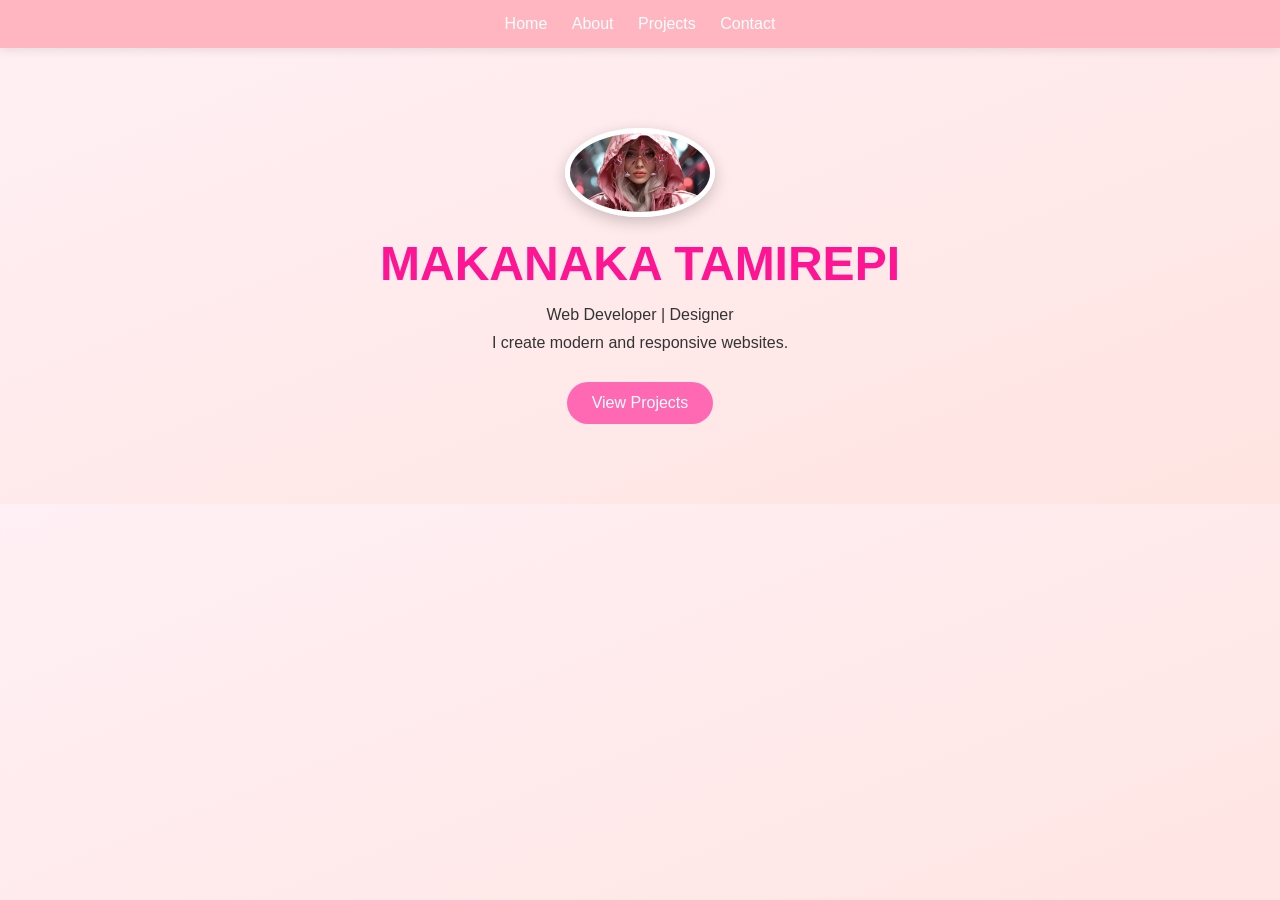
<file: index.html>
<!DOCTYPE html>
<html lang="en">
<head>
    <meta charset="UTF-8">
    <meta name="viewport" content="width=device-width, initial-scale=1.0">
    <title>Home</title>
    <link rel="stylesheet" href="style.css">
</head>
<body>

<nav>
    <a href="index.html">Home</a>
    <a href="about.html">About</a>
    <a href="projects.html">Projects</a>
    <a href="contact.html">Contact</a>
</nav>

<section class="hero">
    <img src="project1.webp" alt="Profile Photo">
    <h1>MAKANAKA TAMIREPI</h1>
    <p>Web Developer | Designer</p>
    <p>I create modern and responsive websites.</p>
    <a href="projects.html" class="btn">View Projects</a>
</section>

</body>
</html>
</file>
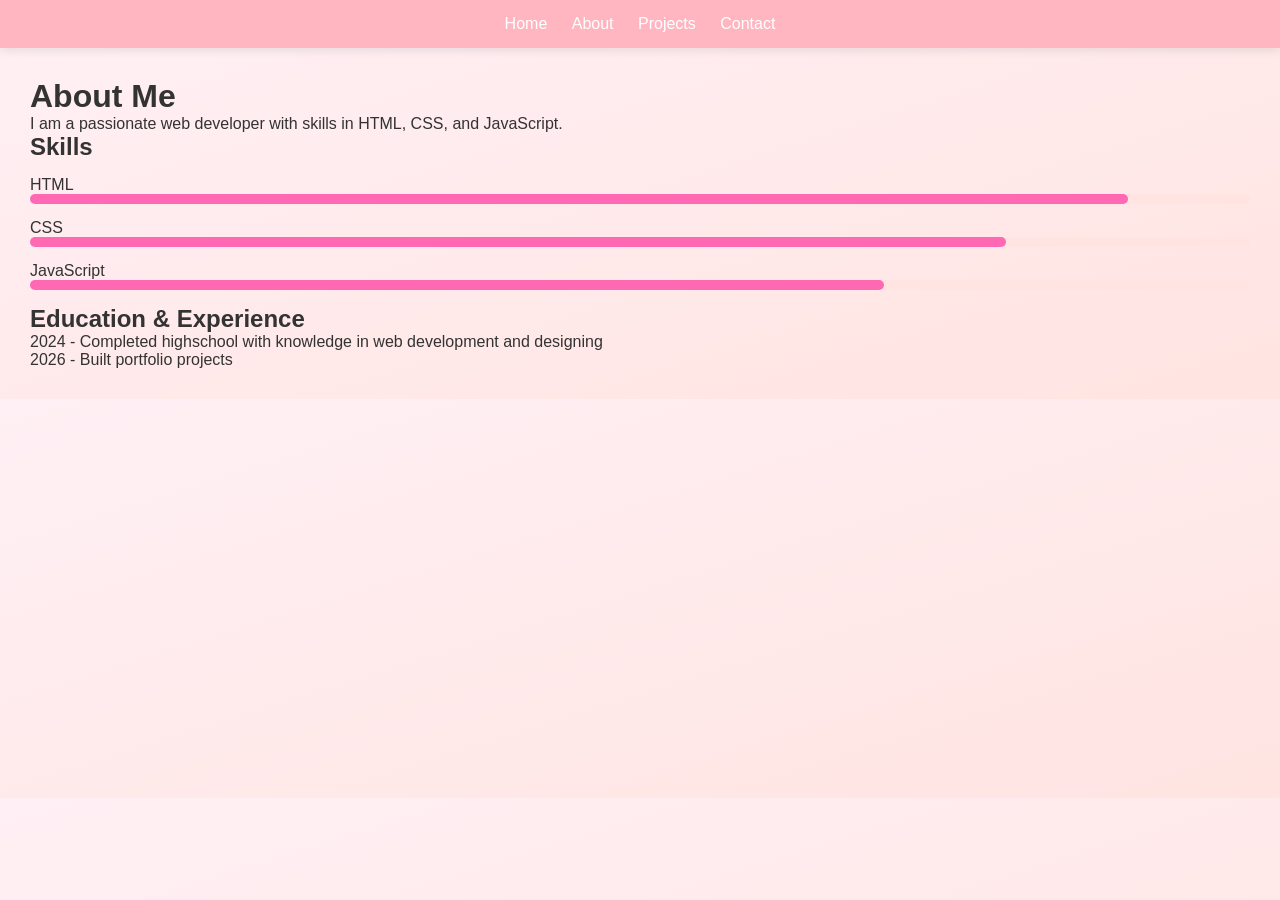
<file: about.html>
<!DOCTYPE html>
<html lang="en">
<head>
    <meta charset="UTF-8">
    <meta name="viewport" content="width=device-width, initial-scale=1.0">
    <title>About</title>
    <link rel="stylesheet" href="style.css">
</head>
<body>

<nav>
    <a href="index.html">Home</a>
    <a href="about.html">About</a>
    <a href="projects.html">Projects</a>
    <a href="contact.html">Contact</a>
</nav>

<div class="container">
    <h1>About Me</h1>
    <p>I am a passionate web developer with skills in HTML, CSS, and JavaScript.</p>

    <h2>Skills</h2>

    <div class="skill">
        <p>HTML</p>
        <div class="skill-bar">
            <div class="skill-level" style="width:90%"></div>
        </div>
    </div>

    <div class="skill">
        <p>CSS</p>
        <div class="skill-bar">
            <div class="skill-level" style="width:80%"></div>
        </div>
    </div>
	
	<div class="skill">
        <p>JavaScript</p>
        <div class="skill-bar">
            <div class="skill-level" style="width:70%"></div>
        </div>
    </div>


    <h2>Education & Experience</h2>
    <div class="timeline">
        <p>2024 - Completed highschool with knowledge in web development and designing </p>
        <p>2026 - Built portfolio projects</p>
    </div>
</div>

</body>
</html>
</file>
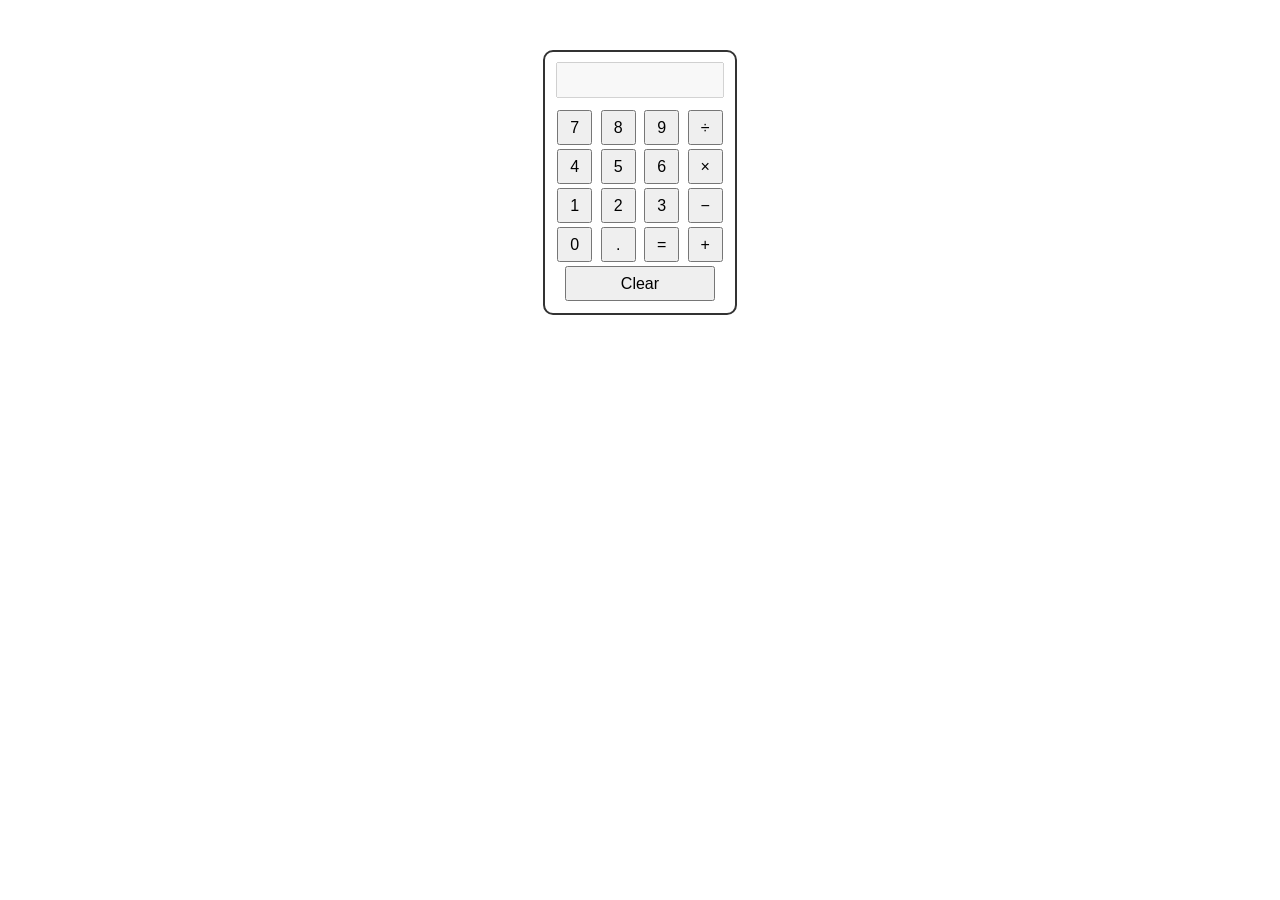
<file: calculator.html>
<!DOCTYPE html>
<html>
<head>
    <title>Simple Calculator</title>
    <style>
        body {
            font-family: Arial;
            text-align: center;
            margin-top: 50px;
        }
        #calculator {
            display: inline-block;
            padding: 10px;
            border: 2px solid #333;
            border-radius: 10px;
        }
        input {
            width: 160px;
            height: 30px;
            margin-bottom: 10px;
            text-align: right;
            font-size: 18px;
        }
        button {
            width: 35px;
            height: 35px;
            margin: 2px;
            font-size: 16px;
        }
    </style>
</head>
<body>

<div id="calculator">
    <input type="text" id="display" disabled><br>

    <button onclick="press('7')">7</button>
    <button onclick="press('8')">8</button>
    <button onclick="press('9')">9</button>
    <button onclick="press('/')">÷</button><br>

    <button onclick="press('4')">4</button>
    <button onclick="press('5')">5</button>
    <button onclick="press('6')">6</button>
    <button onclick="press('*')">×</button><br>

    <button onclick="press('1')">1</button>
    <button onclick="press('2')">2</button>
    <button onclick="press('3')">3</button>
    <button onclick="press('-')">−</button><br>

    <button onclick="press('0')">0</button>
    <button onclick="press('.')">.</button>
    <button onclick="calculate()">=</button>
    <button onclick="press('+')">+</button><br>

    <button onclick="clearDisplay()" style="width: 150px;">Clear</button>
</div>

<script>
    function press(value) {
        document.getElementById("display").value += value;
    }

    function calculate() {
        try {
            document.getElementById("display").value = 
                eval(document.getElementById("display").value);
        } catch {
            alert("Invalid expression");
        }
    }

    function clearDisplay() {
        document.getElementById("display").value = "";
    }
</script>

</body>
</html>
</file>
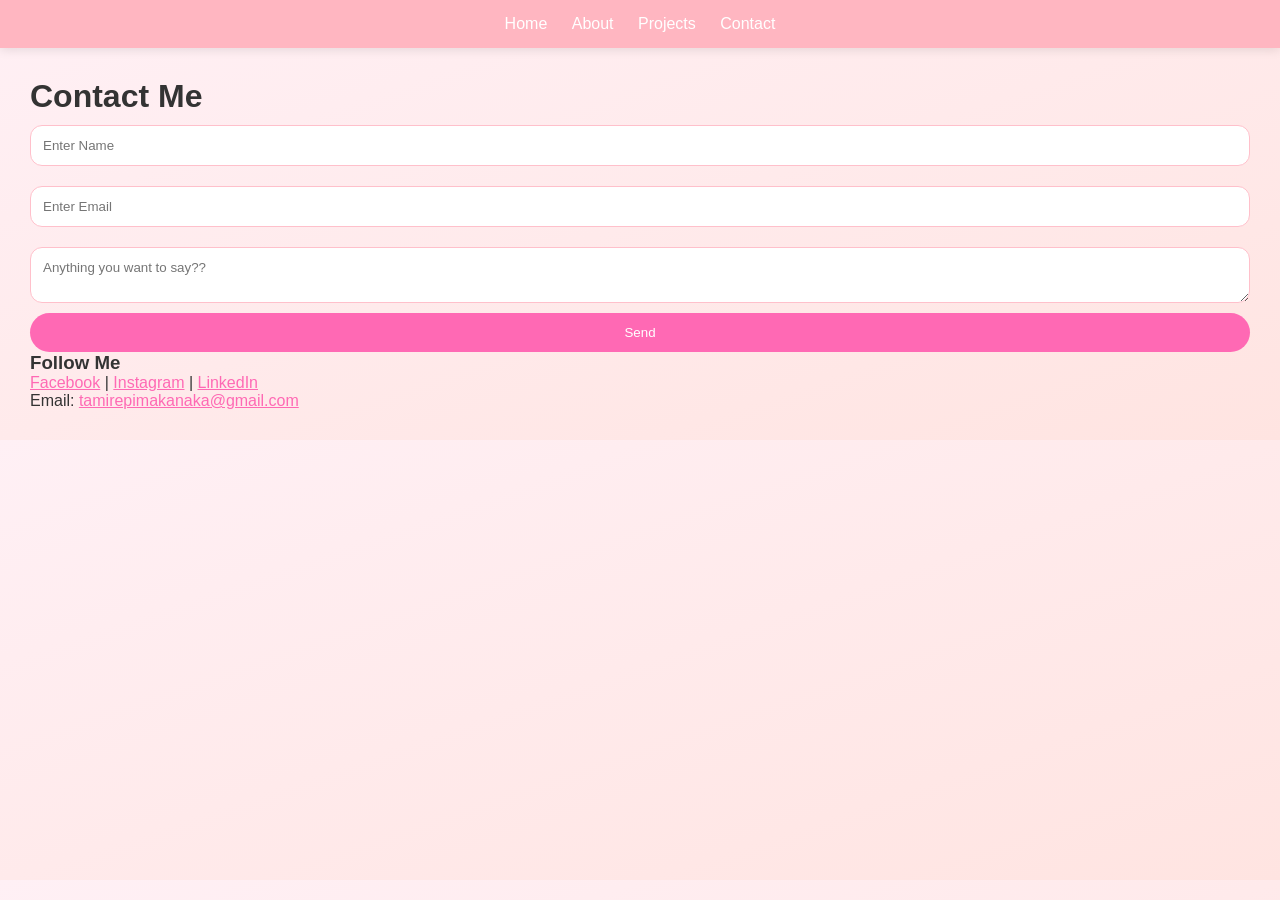
<file: contact.html>
<!DOCTYPE html>
<html lang="en">
<head>
    <meta charset="UTF-8">
    <meta name="viewport" content="width=device-width, initial-scale=1.0">
    <title>Contact</title>
    <link rel="stylesheet" href="style.css">
</head>
<body>

<nav>
    <a href="index.html">Home</a>
    <a href="about.html">About</a>
    <a href="projects.html">Projects</a>
    <a href="contact.html">Contact</a>
</nav>

<div class="container">
    <h1>Contact Me</h1>

    <form>
        <input type="text" placeholder="Enter Name" required>
        <input type="email" placeholder="Enter Email" required>
        <textarea placeholder="Anything you want to say??" required></textarea>
        <button type="submit">Send</button>
    </form>

    <h3>Follow Me</h3>
    <p>
        <a href="https://www.facebook.com/share/1CYYcNZ2Kf/">Facebook</a> |
        <a href="https://www.instagram.com/invites/contact/?utm_source=ig_contact_invite&utm_medium=copy_link&utm_content=q4pxi9w">Instagram</a> |
        <a href="https://www.linkedin.com/in/makanaka-tamirepi-09905a35a?utm_source=share_via&utm_content=profile&utm_medium=member_android">LinkedIn</a>
    </p>

    <p>Email: <a href="mmailto:tamirepimakanaka@gmail.com">tamirepimakanaka@gmail.com</a></p>
</div>

</body>
</html>
</file>
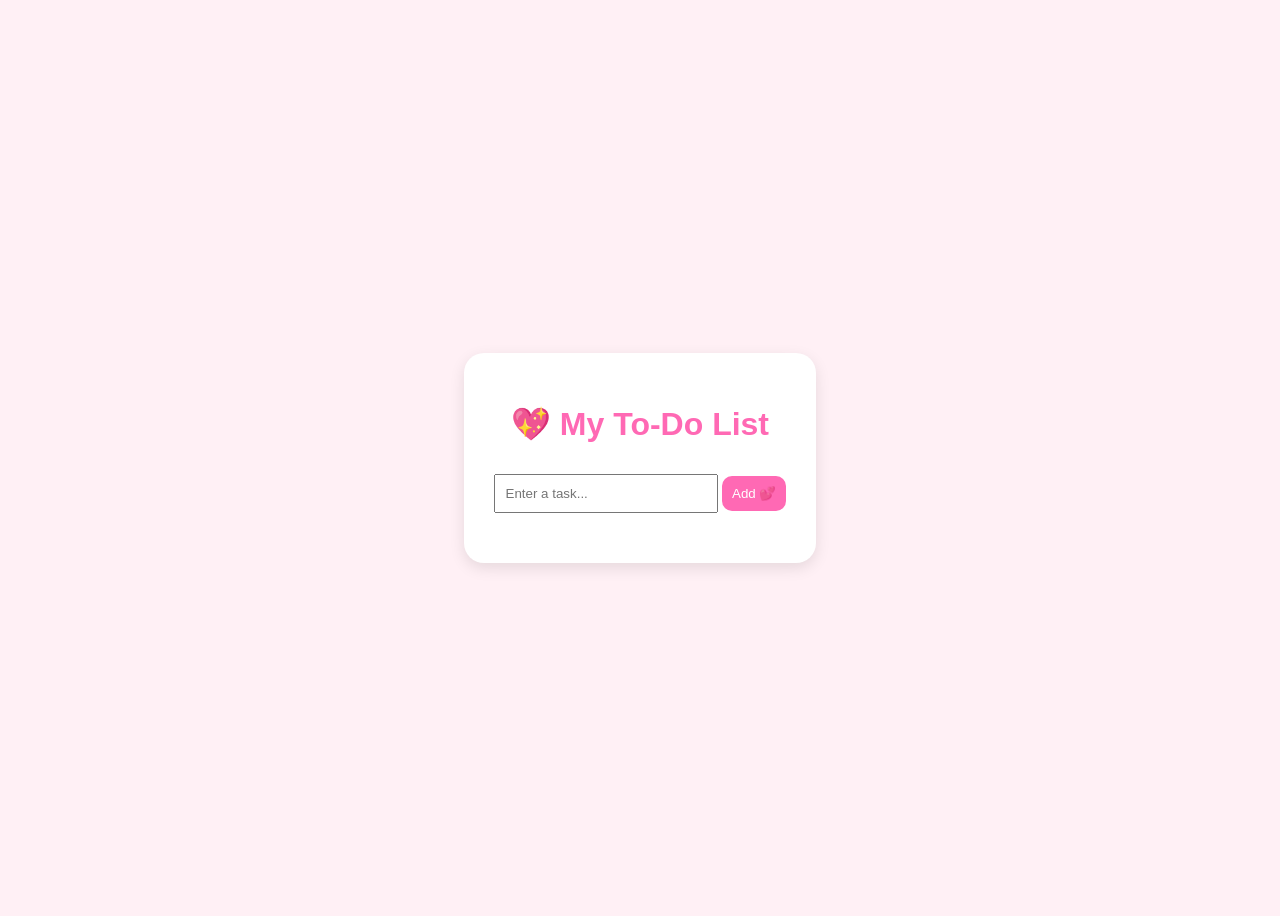
<file: indexx.html>
<!DOCTYPE html>
<html lang="en">
<head>
    <meta charset="UTF-8">
    <meta name="viewport" content="width=device-width, initial-scale=1.0">
    <title>My To-Do List 💖</title>
    <link rel="stylesheet" href="styles.css">
</head>
<body>

<div class="container">
    <h1>💖 My To-Do List</h1>

    <input type="text" id="taskInput" placeholder="Enter a task...">
    <button onclick="addTask()">Add 💕</button>

    <ul id="taskList"></ul>
</div>

<script>
function addTask() {
    let input = document.getElementById("taskInput");
    let task = input.value;

    if(task === "") {
        alert("Please enter a task 💕");
        return;
    }

    let li = document.createElement("li");
    li.textContent = task;

    li.onclick = function() {
        li.style.textDecoration = "line-through";
    };

    document.getElementById("taskList").appendChild(li);

    input.value = "";
}
</script>

</body>
</html>
</file>
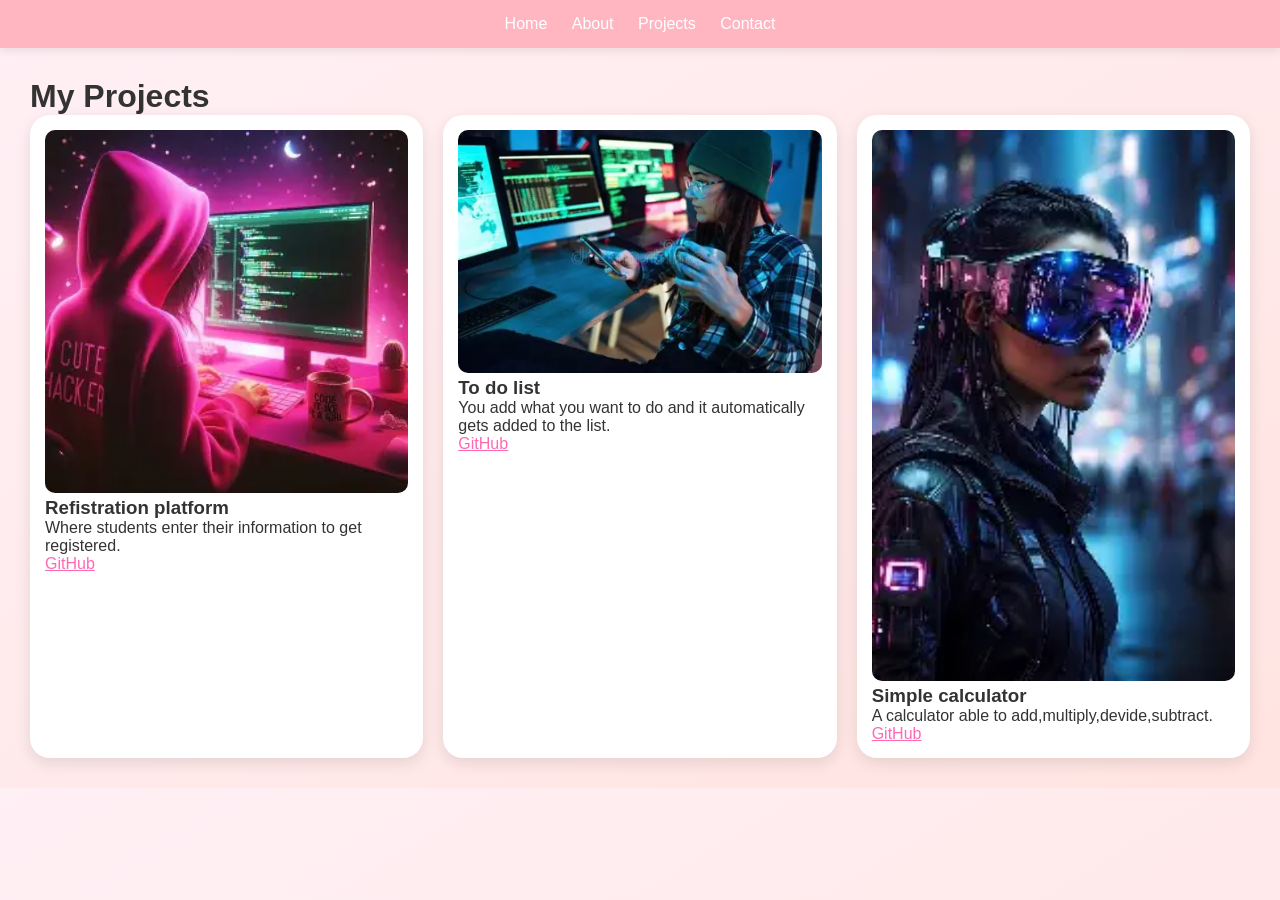
<file: projects.html>
<!DOCTYPE html>
<html lang="en">
<head>
    <meta charset="UTF-8">
    <meta name="viewport" content="width=device-width, initial-scale=1.0">
    <title>Projects</title>
    <link rel="stylesheet" href="style.css">
</head>
<body>

<nav>
    <a href="index.html">Home</a>
    <a href="about.html">About</a>
    <a href="projects.html">Projects</a>
    <a href="contact.html">Contact</a>
</nav>

<div class="container">
    <h1>My Projects</h1>

    <div class="grid">

        <div class="card">
            <img src="download.webp" alt="">
            <h3>Refistration platform</h3>
            <p>Where students enter their information to get registered.</p>
            <a href="https://github.com/tamimaka/registration-form">GitHub</a>
        </div>

        <div class="card">
            <img src="project2.webp" alt="">
            <h3>To do list</h3>
            <p>You add what you want to do and it automatically gets added to the list.</p>
            <a href="https://github.com/tamimaka/to-do-list-repositor">GitHub</a>
        </div>

        <div class="card">
            <img src="mmmmm.webp" alt="">
            <h3>Simple calculator</h3>
            <p>A calculator able to add,multiply,devide,subtract.</p>
            <a href="https://github.com/tamimaka/Simple-calculator">GitHub</a>
        </div>

    </div>
</div>

</body>
</html>
</file>
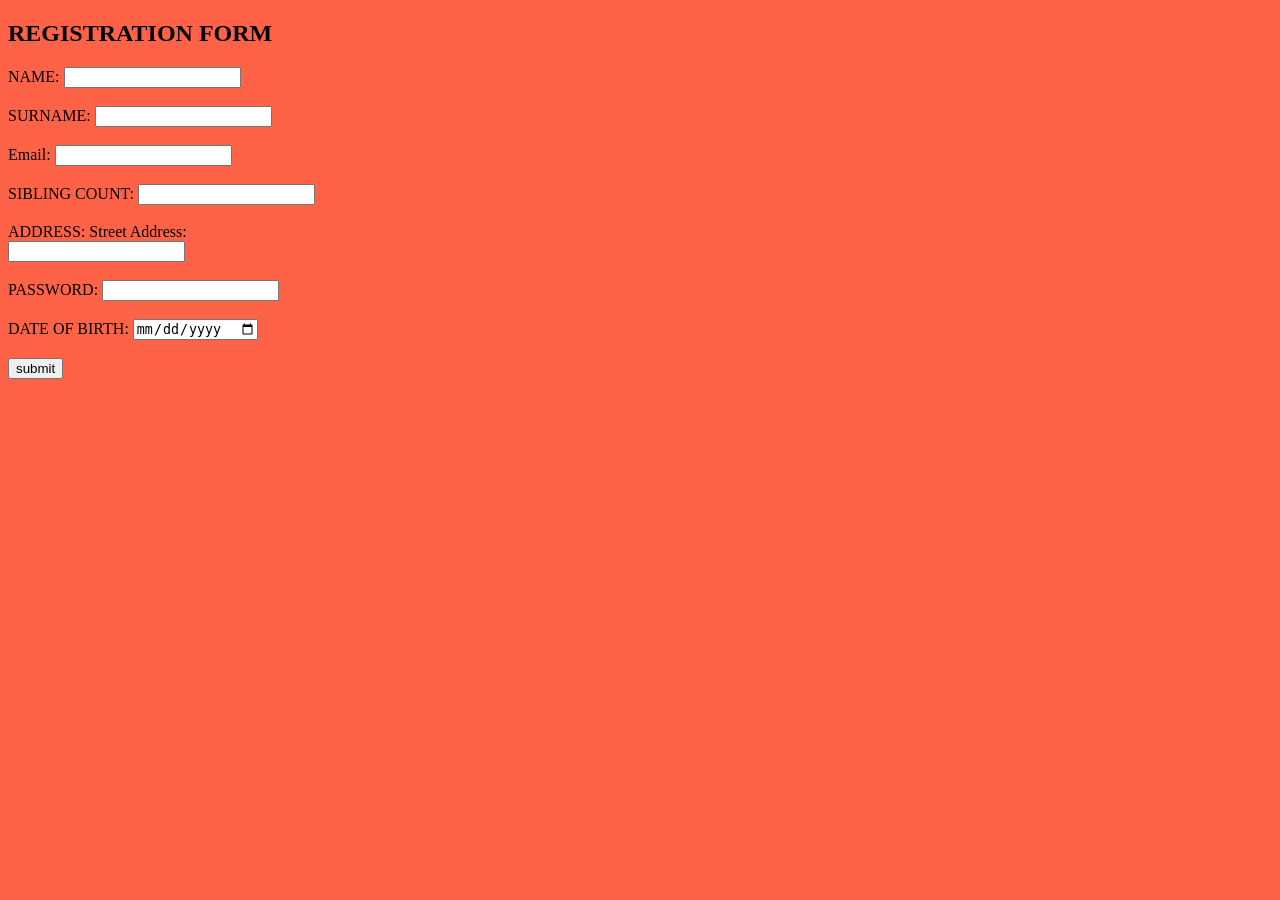
<file: registrationform.html>
<!DOCTYPE html>
<html>
<head>
<title>REGISTRATION FORM</title>
</head>
<body style="background-color:tomato;">
<h2>REGISTRATION FORM</h2>
<form>
<label>NAME:</label>
<input type="text" name="name"><br><br>
<label>SURNAME:</label>
<input type="text" 
name="surname"><br><br>
<label>Email:</label>
<input type="email" 
name="email"><br><br>
<label>SIBLING COUNT:</label>
<input type="number" name="sibling"><br><br>
<label>ADDRESS:</label>
<label for="street">Street Address:</label><br>
    <input type="text" id="street" name="street" required><br><br>
<label>PASSWORD:</label>
<input type="password" 
name="password"><br><br>
<label>DATE OF BIRTH:</label>
<input type="date" name="dob"><br><br>
<input type ="submit" value="submit">
</form>
</body>
</html>
</file>
<file: style.css>
/* RESET */
* {
    margin: 0;
    padding: 0;
    box-sizing: border-box;
    font-family: "Poppins", sans-serif;
}

/* BODY */
body {
    background: linear-gradient(to bottom right, #fff0f5, #ffe4e1);
    color: #333;
    overflow-x: hidden;
}



@keyframes float {
    0% {transform: translateY(100vh);}
    100% {transform: translateY(-10vh);}
}

/* NAVBAR */
nav {
    background: #ffb6c1;
    padding: 15px;
    text-align: center;
    box-shadow: 0px 2px 10px rgba(0,0,0,0.1);
}

nav a {
    color: white;
    margin: 10px;
    text-decoration: none;
    font-weight: 500;
    transition: 0.3s;
}

nav a:hover {
    color: #ff1493;
}

/* HERO */
.hero {
    text-align: center;
    padding: 80px 20px;
}

.hero img {
    width: 150px;
    border-radius: 50%;
    border: 5px solid white;
    box-shadow: 0px 5px 15px rgba(0,0,0,0.2);
}

.hero h1 {
    margin: 15px 0;
    color: #ff1493;
    font-size: 2.5em;
}

.hero p {
    margin: 10px 0;
}

/* BUTTON */
.btn {
    display: inline-block;
    margin-top: 20px;
    padding: 12px 25px;
    background: #ff69b4;
    color: white;
    text-decoration: none;
    border-radius: 25px;
    transition: 0.3s;
}

.btn:hover {
    background: #ff1493;
    transform: scale(1.05);
}

/* CONTAINER */
.container {
    padding: 30px;
}

/* SKILLS */
.skill {
    margin: 15px 0;
}

.skill-bar {
    background: #ffe4e1;
    height: 10px;
    border-radius: 10px;
}

.skill-level {
    height: 10px;
    background: #ff69b4;
    border-radius: 10px;
}

/* PROJECTS GRID */
.grid {
    display: grid;
    grid-template-columns: 1fr;
    gap: 20px;
}

/* CARD */
.card {
    background: white;
    padding: 15px;
    border-radius: 20px;
    box-shadow: 0px 5px 15px rgba(0,0,0,0.1);
    transition: 0.3s;
}

.card:hover {
    transform: translateY(-5px);
}

.card img {
    width: 100%;
    border-radius: 10px;
}

/* CONTACT FORM */
form {
    display: flex;
    flex-direction: column;
}

input, textarea {
    margin: 10px 0;
    padding: 12px;
    border-radius: 12px;
    border: 1px solid #ffc0cb;
}

button {
    padding: 12px;
    background: #ff69b4;
    color: white;
    border: none;
    border-radius: 25px;
    transition: 0.3s;
}

button:hover {
    background: #ff1493;
}

/* LINKS */
a {
    color: #ff69b4;
}

/* RESPONSIVE */
@media(min-width: 768px) {
    .grid {
        grid-template-columns: repeat(3, 1fr);
    }

    .hero h1 {
        font-size: 3em;
    }
}
</file>
<file: styles.css>
body {
    font-family: Arial;
    background: #fff0f5;
    display: flex;
    justify-content: center;
    align-items: center;
    height: 100vh;
}

.container {
    background: white;
    padding: 30px;
    border-radius: 20px;
    text-align: center;
    box-shadow: 0px 5px 15px rgba(0,0,0,0.1);
}

h1 {
    color: #ff69b4;
}

input {
    padding: 10px;
    width: 200px;
    margin-top: 10px;
}

button {
    padding: 10px;
    background: #ff69b4;
    color: white;
    border: none;
    border-radius: 10px;
}

ul {
    margin-top: 20px;
    list-style: none;
    padding: 0;
}

li {
    background: #ffe4e1;
    margin: 5px;
    padding: 10px;
    border-radius: 10px;
    cursor: pointer;
}
</file>
